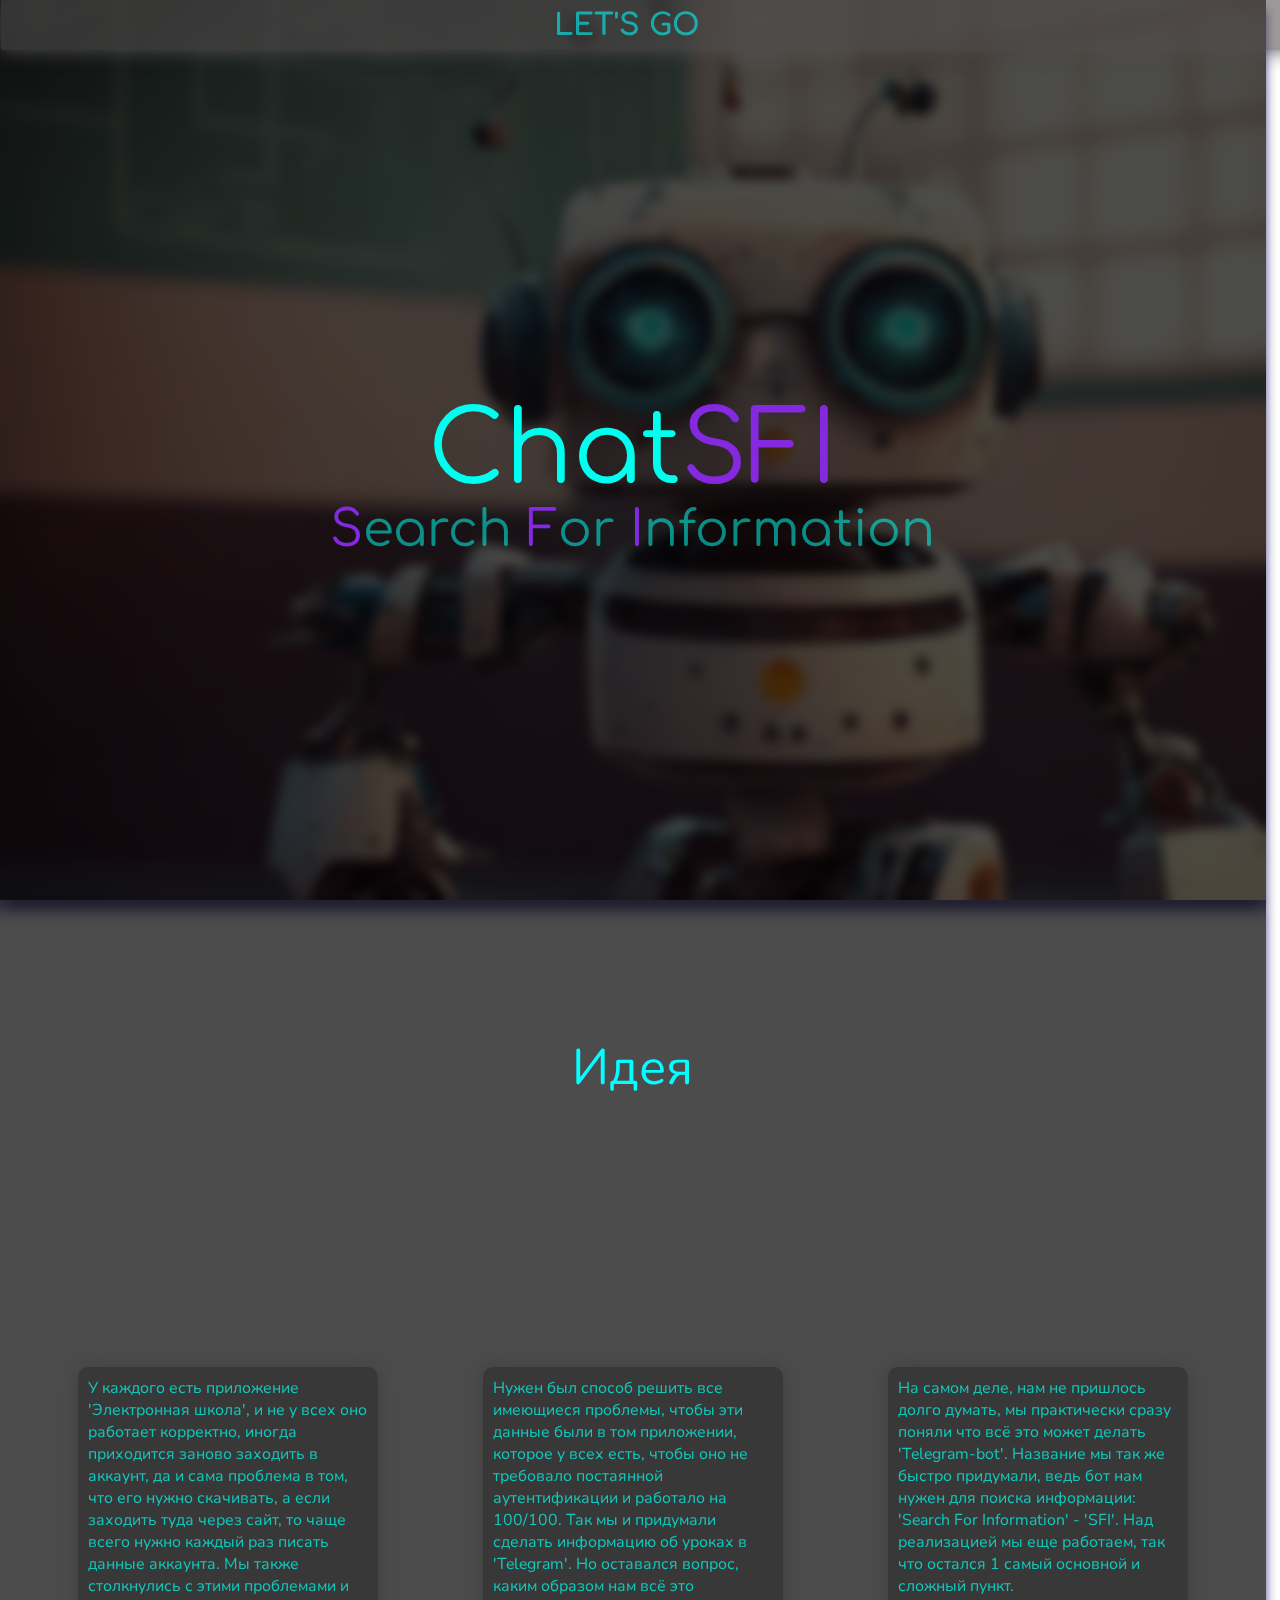
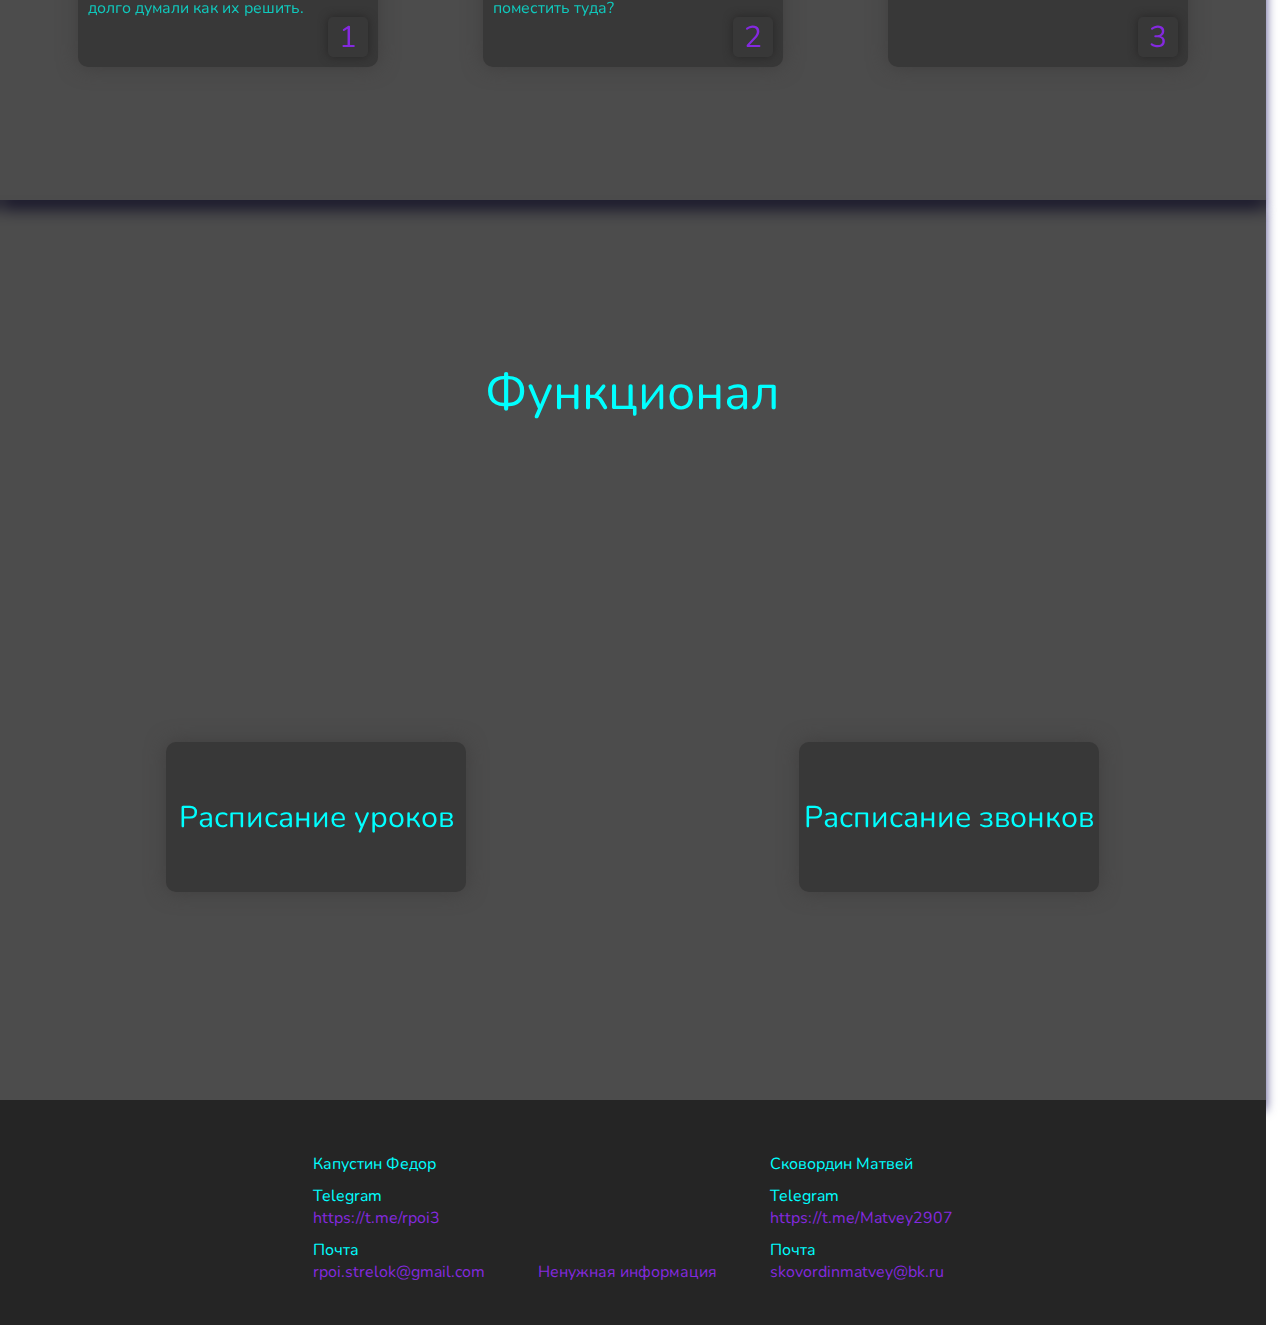
<file: index.html>
<!DOCTYPE html>
<html lang="en">

<head>
    <meta charset="UTF-8">
    <meta name="viewport" content="width=device-width, initial-scale=1.0">
    <link rel="stylesheet" href="reset.css">
    <link rel="stylesheet" href="style.css">
    <link rel="icon" href="image/kandinsky-download-1707232453976-fotor-20240313103358.ico">
    <title>ChatSFI</title>
</head>

<body>
    <ul id="nav">
        <a href="https://t.me/rpoi3_bot">
            <li id="search"><b>Let's go</b></li>
        </a>
    </ul>
    <div class="title">
        <div class="title-filter"></div>
        <h2 class="chat-sfi">Chat<span class="sfi">SFI</span></h2>
        <h3 class="SFI"><a href="https://t.me/rpoi3_bot"><span>S</span>earch <span>F</span>or<span>
                    I</span>nformation</a></h3>
    </div>
    <div class="idea">
        <h3>Идея</h3>
        <div class="title-filter"></div>
        <div class="blocks-idea">
            <div class="one-idea">
                <div class="content">
                    <p>
                        У каждого есть приложение 'Электронная школа', и не у всех оно работает корректно, иногда
                        приходится заново заходить в аккаунт, да и сама проблема в том, что его нужно скачивать, а если
                        заходить туда через сайт, то чаще всего нужно каждый раз писать данные аккаунта. Мы также
                        столкнулись с этими проблемами и долго думали как их решить.
                    </p>
                    <div class="number">
                        1
                    </div>
                </div>
            </div>
            <div class="two-idea">
                <div class="content">
                    <p>
                        Нужен был способ решить все имеющиеся проблемы, чтобы эти данные были в том приложении, которое
                        у
                        всех есть, чтобы оно не требовало постаянной аутентификации и работало на 100/100. Так мы и
                        придумали сделать информацию об уроках в 'Telegram'. Но оставался вопрос, каким
                        образом нам всё это поместить туда?
                    </p>
                    <div class="number">
                        2
                    </div>
                </div>
            </div>
            <div class="three-idea">
                <div class="content">
                    <p>
                        На самом деле, нам не пришлось долго думать, мы практически сразу поняли что всё это может
                        делать
                        'Telegram-bot'. Название мы так же быстро придумали, ведь бот нам нужен для поиска информации:
                        'Search For Information' - 'SFI'. Над
                        реализацией мы еще работаем, так что остался 1 самый основной и сложный пункт.
                    </p>
                    <div class="number">
                        3
                    </div>
                </div>
            </div>
        </div>
    </div>
    <div class="functional">
        <div class="title-filter"></div>
        <h3>Функционал</h3>
        <div class="func-blocks">
            <div class="timetable-lessons">
                <h3>Расписание уроков</h3>
                <p>Какие учебники мне класть в рюкзак?</p>
            </div>
            <div class="timetable-call">
                <h3>Расписание звонков</h3>
                <p>Когда уже закончится урок?</p>
            </div>
        </div>
    </div>
    <div class="footer">
        <div class="soc">
            <div class="kapustyn">
                <h3 class="pers">Капустин Федор</h3>
                <div class="inf">
                <h3>Telegram</h3>
                <p>https://t.me/rpoi3</p>
                <h3>Почта</h3>
                <p>rpoi.strelok@gmail.com</p>
                </div>
            </div>
            <div class="presentation">
                <a href="presentation.html">Ненужная информация</a>
            </div>
            <div class="skovordin">
                <h3 class="pers">Сковордин Матвей</h3>
                <div class="inf">
                    <h3>Telegram</h3>
                    <p>https://t.me/Matvey2907</p>
                    <h3>Почта</h3>
                    <p>skovordinmatvey@bk.ru</p>
                </div>
            </div>
        </div>
    </div>
</body>

</html>
</file>
<file: style.css>
@import url('https://fonts.googleapis.com/css2?family=Bruno+Ace+SC&family=Comfortaa:wght@600&display=swap');
@import url('https://fonts.googleapis.com/css2?family=Nunito:ital,wght@0,200..1000;1,200..1000&display=swap');

body{
    margin:0;
    font-family: "Nunito", sans-serif;
}

h3{
    color:rgb(0, 255, 255);
}

.title{
    width:98.9vw;
    height:100vh;
    background-image:url(image/kandinsky-download-1707232453976.png) ;
    background-size: cover;
    display: flex;
    justify-content: center;
    align-items: center;
}

.title-filter{
    width: 98.9vw;
    height: 100vh;
    position: absolute;
    background-color: rgba(0, 0, 0, 0.7);
    backdrop-filter: blur(6px);
    box-shadow: 0px 10px 10px rgba(9, 2, 93, 0.7)
}

.chat-sfi{
    color:rgb(0, 255, 238);
    position: absolute;
    font-family: 'Comfortaa', cursive;
    font-size:100px;
    transition: 1s;

}

.SFI{
    color:rgba(0, 255, 238, 0.538);
    position: absolute;
    font-family: 'Comfortaa', cursive;
    font-size:50px;
    transition: 1s;
    margin-top:160px;
}

.SFI:hover{
    color:rgb(0, 255, 255);
    transition-duration: 0.3s;
    cursor: pointer;
}

.chat-sfi span{
    color: rgb(132, 41, 223);
}

.SFI span{
    color: rgb(132, 41, 223);
}

#nav {
    list-style: none;
    margin: 0;
    padding-right: 40px;
    display: flex;
    justify-content: space-around;
    align-items: center;
    width: 101vw;
    height: 50px;
    position: fixed;
    z-index:10;
    background-color: rgba(82, 78, 78, 0.577);
    left:1px;
    text-transform: uppercase;
    color:rgba(0, 255, 255, 0.57);
    font-family: 'Comfortaa', cursive;
    box-shadow: 0 0 20px rgb(82, 78, 78);
    font-size:30px;
}

.idea{
    width:98.9vw;
    height:100vh;
    display: flex;
    flex-direction: column;
    justify-content: space-around;
    align-items: center;
    background-image:url(https://unblast.com/wp-content/uploads/2021/01/Space-Background-Images.jpg);
}

.idea h3{
    font-size:50px;
    z-index: 100;
}

.idea .number{
    color: rgb(132, 41, 223);
    width:40px;
    height:40px;
    display: flex;
    justify-content: center;
    align-items: center;
    background-color: rgb(56, 56, 56);
    box-shadow: 0 0 10px rgb(39, 38, 38);
    font-size: 30px;
    border-radius: 5px;
    position: absolute;
    right:10px;
    bottom:10px;
}

.content{
    position: relative;
    color:rgba(0, 255, 238, 0.726);
    background-color: rgb(56, 56, 56);
    box-shadow: 0 0 20px rgb(64, 63, 63);
    width:300px;
    height:300px;
    padding:10px;
    border-radius: 10px;
    font-size: 15.9px;
}

.blocks-idea{
    display:flex;
    flex-direction: row;
    width: 95vw;
    justify-content: space-around;
    left:0;
}

.one-idea:hover{
    cursor: pointer;
    transform: scale(1.10);
    transition-duration: 0.4s;
}

.two-idea:hover{
    cursor: pointer;
    transform: scale(1.10);
    transition-duration: 0.4s;
}

.three-idea:hover{
    cursor: pointer;
    transform: scale(1.10);
    transition-duration: 0.4s;
}

.functional{
    width:98.9vw;
    height:100vh;
    background-image:url(https://unblast.com/wp-content/uploads/2021/01/Space-Background-Images.jpg);
    display: flex;
    flex-direction: column;
    align-items: center;
    justify-content: space-around;
}

.functional h3{
    z-index: 100;
    font-size: 50px;
}

.func-blocks div{
    width:300px;
    height:150px;
    border-radius: 10px;
    background-color: rgb(56, 56, 56);
    position: relative;
    text-align: center;
    justify-content: center;
    display: flex;
    align-items: center;
    padding: 0;
    box-shadow: 0 0 20px rgb(64, 63, 63);
    flex-direction: column;
}

.func-blocks h3{
    font-size:30px;
}

.func-blocks{
    width:98.9vw;
    height:150px;
    display: flex;
    flex-direction: row;
    justify-content: space-around;
    margin-bottom: 50px;
}

.func-blocks div:hover h3{
    transition-duration: 0.3s;
    opacity: 0;
}

.func-blocks div p{
    position: absolute;
    color:rgb(132, 41, 223);
    opacity: 0;
    font-size: 28px;
}

.func-blocks div:hover p{
    transition-duration: 0.3s;
    opacity: 1;
}

.footer{
    width:98.9vw;
    height:25vh;
    background-color: rgb(37, 37, 37);
    display: flex;
    flex-direction: column;
    align-items: center;
    justify-content: space-around;
    position: relative;
    bottom:0px;
}

.soc{
    display: flex;
    justify-content: space-between;
    width:50vw;
    flex-direction: row;
    padding-top:-10px;
    position: relative;
}

.soc h3{
    margin-top:10px;
}

.soc p{
    color:rgb(132, 41, 223);
}

.soc h3, p:hover{
    cursor: pointer;
}

.presentation{
    color:rgb(132, 41, 223);
    display: flex;
    align-items: end;
}
</file>
